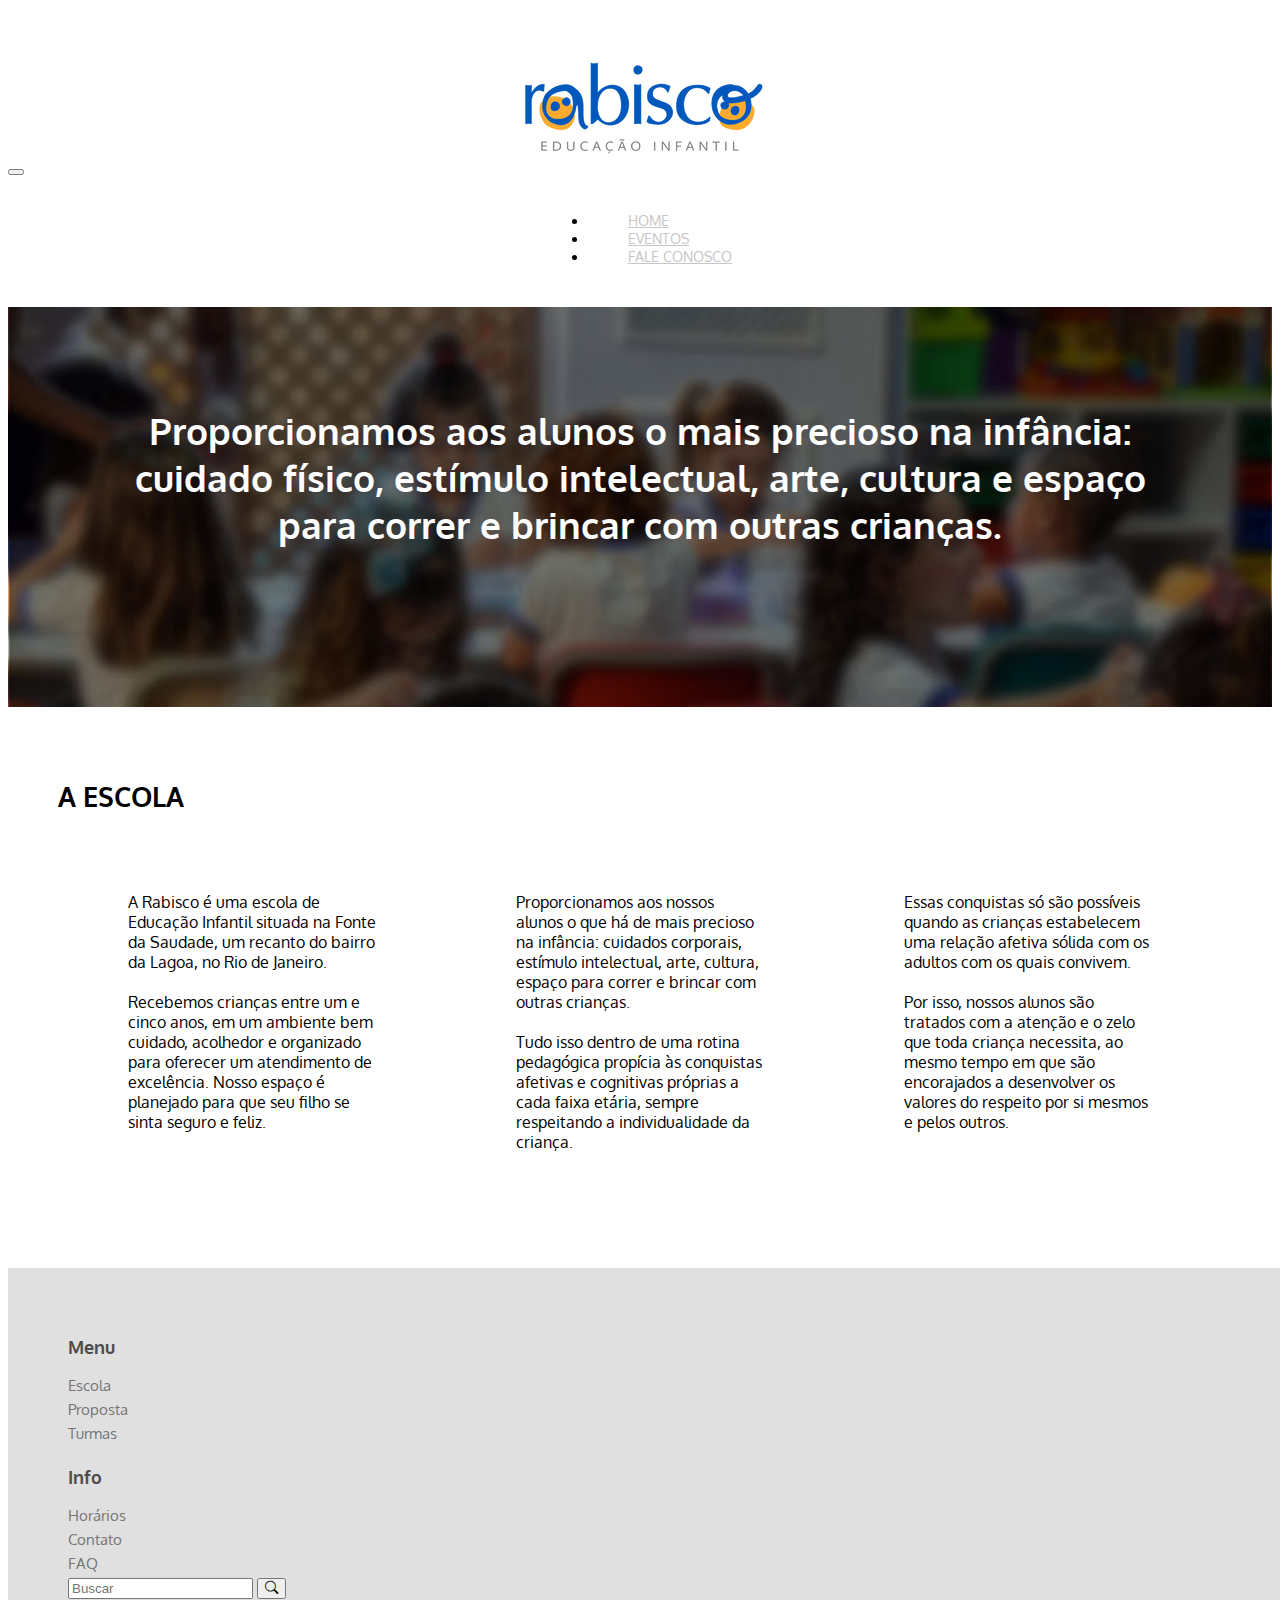
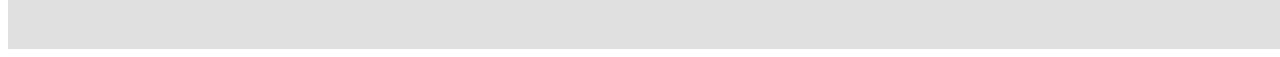
<file: aula-10-html-css/index.html>
<!DOCTYPE html>
<html lang="pt-br">

<head>
    <meta charset="UTF-8">
    <meta http-equiv="X-UA-Compatible" content="IE=edge">
    <meta name="viewport" content="width=device-width, initial-scale=1.0">
    <title>Dever Aula 12</title>
    <link rel="stylesheet" href="./css/estilo.css">
    <link href="https://cdn.jsdelivr.net/npm/bootstrap@5.3.0-alpha1/dist/css/bootstrap.min.css" rel="stylesheet"
        integrity="sha384-GLhlTQ8iRABdZLl6O3oVMWSktQOp6b7In1Zl3/Jr59b6EGGoI1aFkw7cmDA6j6gD" crossorigin="anonymous">
    <link rel="stylesheet" href="https://cdn.jsdelivr.net/npm/bootstrap-icons@1.10.3/font/bootstrap-icons.css">

</head>

<body>

    <main>
        <header class="cabecario">
            <a class="cabecario-logo" href="./index.html">
                <img src="./imagens/logo.png" alt="">
            </a>
            <!--------------------------------------------------------------------------------------------------INICIO DO NAV-->
            <nav class="navbar navbar-expand-lg">
                <div class="container-fluid">
                    <button class="navbar-toggler" type="button" data-bs-toggle="collapse" data-bs-target="#navbarNav"
                        aria-controls="navbarNav" aria-expanded="false" aria-label="Toggle navigation">
                        <span class="navbar-toggler-icon"></span>
                    </button>
                    <div class="collapse navbar-collapse cabecario-itens" id="navbarNav">
                        <ul class="navbar-nav ">
                            <li class="nav-item cabecario-nav-item">
                                <a class="nav-link  active" aria-current="page" href="./index.html">Home</a>
                            </li>
                            <li class="nav-item cabecario-nav-itens">
                                <a class="nav-link" href="./galeria/galeria.html">Eventos</a>
                            </li>
                            <li class="nav-item cabecario-nav-itens">
                                <a class="nav-link" href="../dever-casa-aula12/fale conosco/faleconosco.html">Fale
                                    Conosco</a>
                            </li>
                        </ul>
                    </div>
                </div>
            </nav>
        </header>
        <!--------------------------------------------------------------------------------------------------INICIO SESSAO-->
        <section class="sessao">
            <div class="sessao-primary">
                <h1 class="sessao-primary-titulo">Proporcionamos aos alunos o mais precioso na infância: <br> cuidado
                    físico, estímulo intelectual, arte, cultura e espaço para correr e brincar com outras crianças.</h1>
            </div>
            <section class="sessao-secondary">
                <h2>A Escola</h2>
                <div class="sessao-secondary-text ">
                    <p class="sessao-secondary-paragrafo ">A Rabisco é uma escola de Educação Infantil situada na
                        Fonte da Saudade, um recanto do bairro da Lagoa, no Rio de Janeiro.
                        <br>
                        <br>
                        Recebemos crianças entre um e cinco anos, em um ambiente
                        bem cuidado, acolhedor e organizado para oferecer um atendimento de excelência. Nosso espaço é
                        planejado para que seu filho se sinta seguro e feliz.
                    </p>
                    <p class="sessao-secondary-paragrafo ">Proporcionamos aos nossos alunos o que há de mais
                        precioso na infância: cuidados corporais, estímulo intelectual, arte, cultura, espaço para
                        correr e brincar com outras crianças.
                        <br>
                        <br>
                        Tudo isso dentro de uma rotina pedagógica propícia às
                        conquistas afetivas e cognitivas próprias a cada faixa etária, sempre respeitando a
                        individualidade da criança.
                    </p>

                    <p class="sessao-secondary-paragrafo ">Essas conquistas só são possíveis quando as crianças
                        estabelecem uma relação afetiva sólida com os adultos com os quais convivem.
                        <br>
                        <br>
                        Por isso, nossos alunos são tratados com a atenção e o
                        zelo que toda criança necessita, ao mesmo tempo em que são encorajados a desenvolver os valores
                        do respeito por si mesmos e pelos outros.
                    </p>
                </div>

            </section>
        </section>
        <!--------------------------------------------------------------------------------------------------INICIO DO FOOTER-->
        <footer class="rodape row">
            <div class=" rodape-menu col-3">
                <h3 class="rodape-menu-titulo">Menu</h3>
                <a class="rodape-menu-subtitulo" href="">Escola</a>
                <a class="rodape-menu-subtitulo" href="">Proposta</a>
                <a class="rodape-menu-subtitulo" href="">Turmas</a>
            </div>
            <div class=" rodape-menu col-3">
                <h3 class="rodape-menu-titulo">Info</h3>
                <a class="rodape-menu-subtitulo" href="">Horários</a>
                <a class="rodape-menu-subtitulo" href="">Contato</a>
                <a class="rodape-menu-subtitulo" href="">FAQ</a>
            </div>
            <div class="rodape-menu  col-6 ">
                <div id="custom-search-input">
                    <div class="input-group col-md-12 rodape-menu-buscar">
                        <input type="text" class="form-control input-lg " placeholder="Buscar" />
                        <span class="input-group-btn">
                            <button class="btn btn-dark btn-lg" type="button">
                                <i class="bi bi-search"></i>
                            </button>
                        </span>
                    </div>
                </div>
            </div>
        </footer>
    </main>




    <script src="https://cdn.jsdelivr.net/npm/bootstrap@5.3.0-alpha1/dist/js/bootstrap.bundle.min.js"
        integrity="sha384-w76AqPfDkMBDXo30jS1Sgez6pr3x5MlQ1ZAGC+nuZB+EYdgRZgiwxhTBTkF7CXvN"
        crossorigin="anonymous"></script>
</body>

</html>
</file>
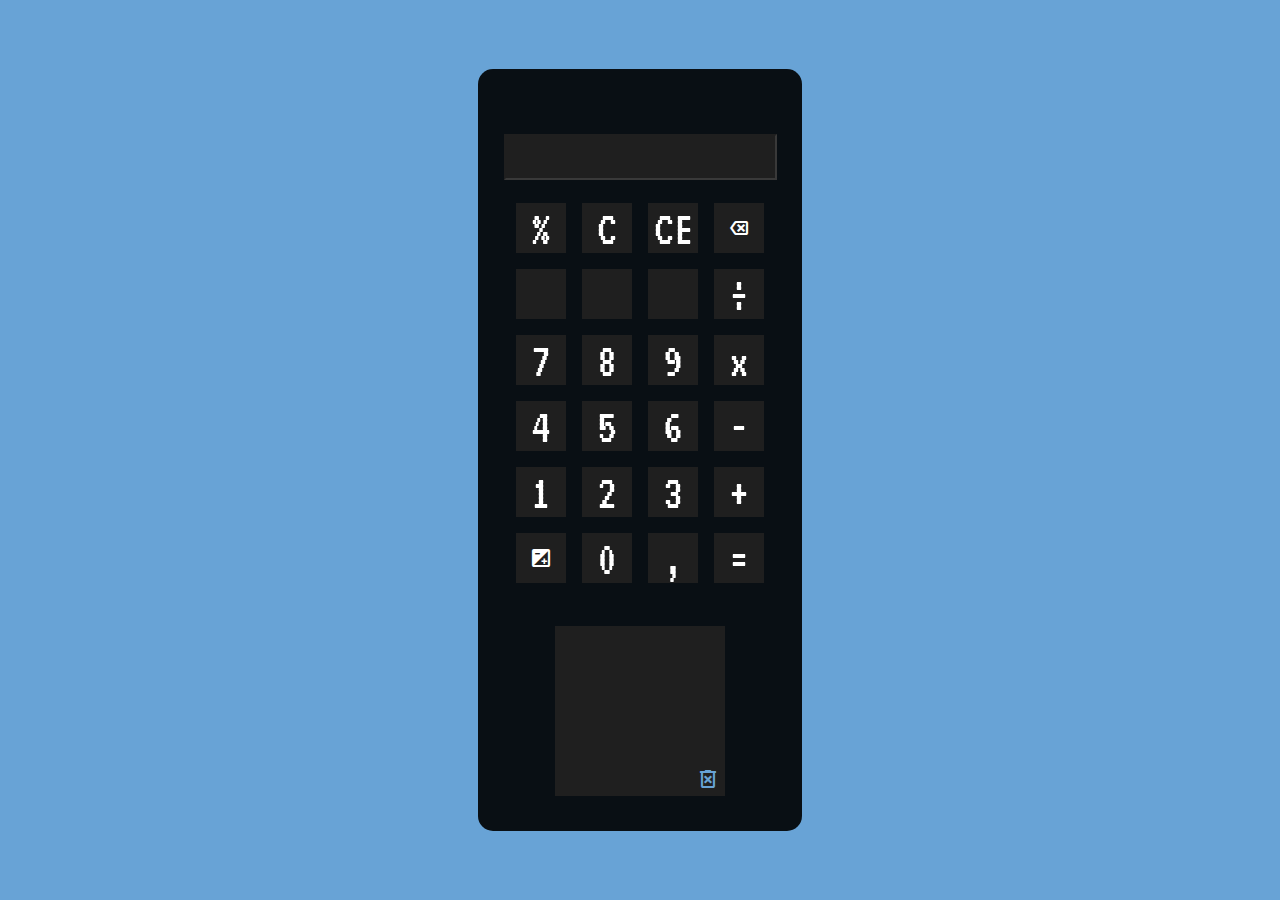
<file: calculadora-js/index.html>
<!DOCTYPE html>
<html lang="pt-br">

<head>
    <meta charset="UTF-8">
    <meta http-equiv="X-UA-Compatible" content="IE=edge">
    <meta name="viewport" content="width=device-width, initial-scale=1.0">
    <title>Calculadora</title>
    <link rel="stylesheet" href="./css/estilo.css">
    <link rel="stylesheet"
        href="https://fonts.googleapis.com/css2?family=Material+Symbols+Outlined:opsz,wght,FILL,GRAD@20..48,100..700,0..1,-50..200" />
</head>

<body>



    <main>
        <header>
            <input type="text" disabled id="resultado" />
        </header>

        
        <section>
            <button class="botao">%</button>
            <button onclick="btnC()" class="botao">C</button>
            <button onclick="btnCE()" class="botao">CE</button>
            <button onclick="btnDel()" class="botao icone">
                <span class="material-symbols-outlined  "> backspace</span>
            </button>

            <button type="button" class="botao"></button>
            <button type="button" class="botao"></button>
            <button type="button" class="botao"></button>
            <button type="button" onclick="btnOp('/')" class="botao">÷</button>

            <button type="button" onclick="insert('7')" class="botao">7</button>
            <button type="button" onclick="insert('8')" class="botao">8</button>
            <button type="button" onclick="insert('9')" class="botao">9</button>
            <button type="button" onclick="btnOp('x')" class="botao">x</button>

            <button type="button" onclick="insert('4')" class="botao">4</button>
            <button type="button" onclick="insert('5')" class="botao">5</button>
            <button type="button" onclick="insert('6')" class="botao">6</button>
            <button type="button" onclick="btnOp('-')" class="botao">-</button>

            <button type="button" onclick="insert('1')" class="botao">1</button>
            <button type="button" onclick="insert('2')" class="botao">2</button>
            <button type="button" onclick="insert('3')" class="botao">3</button>
            <button type="button" onclick="btnOp('+')" class="botao">+</button>

            <button type="button" onclick="btnPn()" class="botao icone">
                <span class="material-symbols-outlined "> exposure </span>
            </button>
            <button type="button" onclick="insert('0')" class="botao">0</button>
            <button type="button" onclick="insert(',')" class="botao">,</button>
            <button type="button" onclick="btnIgual()" class="botao">=</button>
        </section>

        <section class="sessaohistorico">
            <div  class="bobina">
                <span onclick="btnDelh()"  class="material-symbols-outlined lixeira">
                    delete_forever
                    </span>
                    <span id="historico"></span>
            </div>
        </section>
    </main>





    <script src="./js/./js.js"></script>
</body>

</html>
</file>
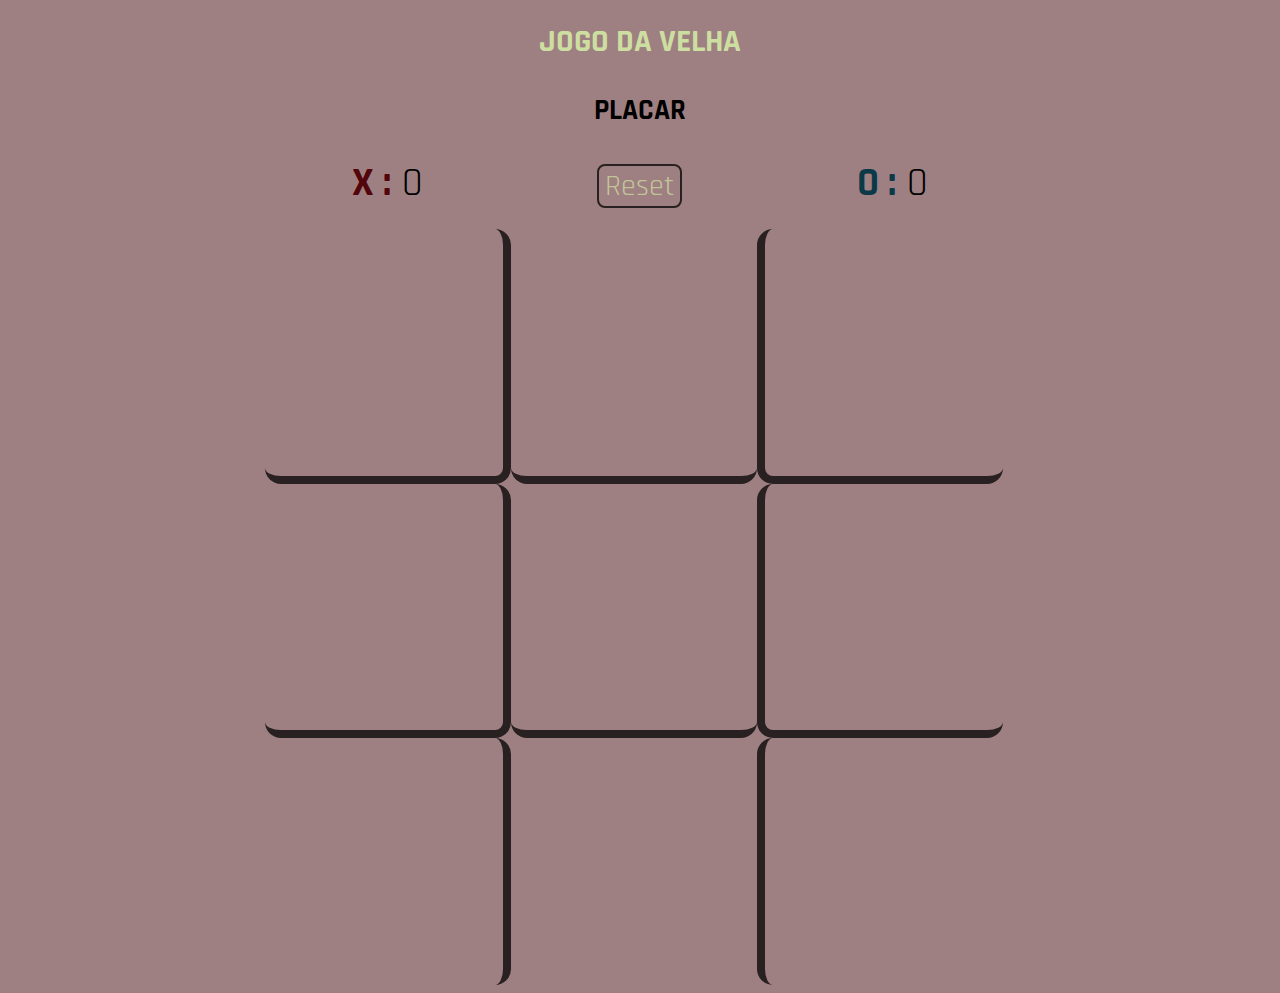
<file: jogo-da-velha-js/index.html>
<!DOCTYPE html>
<html lang="pt-br">

<head>
    <meta charset="UTF-8">
    <meta http-equiv="X-UA-Compatible" content="IE=edge">
    <meta name="viewport" content="width=device-width, initial-scale=1.0">
    <title>Jogo da Velha</title>
    <link rel="stylesheet" href="./css/velha.css">
    <link rel="preconnect" href="https://fonts.googleapis.com">
    <link rel="preconnect" href="https://fonts.gstatic.com" crossorigin>
    <link
        href="https://fonts.googleapis.com/css2?family=Indie+Flower&family=Poppins:wght@100&family=Rajdhani:wght@300&family=VT323&display=swap"
        rel="stylesheet">
</head>

<body>

    <main>
        <header>
            <h1> jogo da velha</h1>
        </header>
        <section id="controles">
            <div class="placar">
                <h3>Placar </h3>
                <div class="placarjogadores">
                    <div class="jogadorX">
                        <span class="xPlacar">X :</span> <span id="placarX">0</span>
                    </div>
                    <div>
                        <button class="btnJogar">Reset</button>
                    </div>
                    <div class="jogadorO">
                        <span class="oPlacar">O :</span> <span id="placarO">0</span>
                    </div>
                </div>

            </div>
        </section>


        <section id="jogo">
            <div class="casa casasBorderR casasBorderB"></div> <!--0-->
            <div class="casa casasBorderB"></div> <!--1-->
            <div class="casa casasBorderL casasBorderB"></div> <!--2-->

            <div class="casa casasBorderR casasBorderB"></div> <!--3-->
            <div class="casa casasBorderB"></div> <!--4-->
            <div class="casa casasBorderL casasBorderB"></div> <!--5-->

            <div class="casa casasBorderR"></div> <!--6-->
            <div class="casa"></div> <!--7-->
            <div class="casa casasBorderL"></div> <!--8-->
        </section>

    </main>



    <script src="https://code.jquery.com/jquery-3.6.4.min.js"
        integrity="sha256-oP6HI9z1XaZNBrJURtCoUT5SUnxFr8s3BzRl+cbzUq8=" crossorigin="anonymous"></script>
    <script src="./js/velha.js"></script>
</body>

</html>
</file>
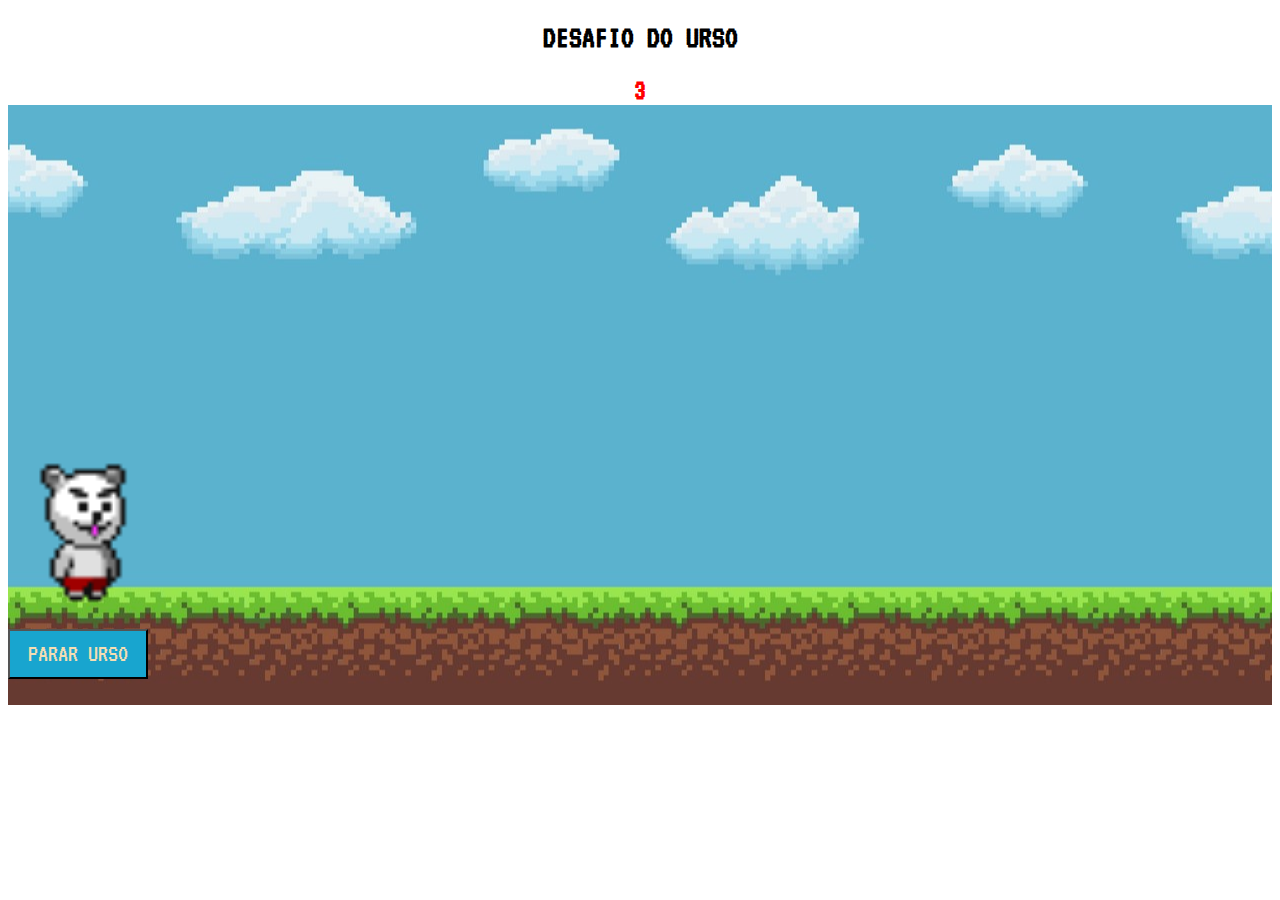
<file: urso-js/index.html>
<!DOCTYPE html>
<html lang="pt-br">

<head>
    <meta charset="UTF-8">
    <meta http-equiv="X-UA-Compatible" content="IE=edge">
    <meta name="viewport" content="width=device-width, initial-scale=1.0">
    <title>Desafio do Urso</title>
    <link rel="preconnect" href="https://fonts.googleapis.com">
    <link rel="preconnect" href="https://fonts.gstatic.com" crossorigin>
    <link href="https://fonts.googleapis.com/css2?family=VT323&display=swap" rel="stylesheet">
    <style>
       

        h1 {
            text-align: center;
            font-family: 'VT323', monospace;
        }

        #divTempo {
            font-family: 'VT323', monospace;
            font-weight: bolder;
            font-size: 30px;
            text-align: center;
            color: red;

        }

        #img-urso {
            margin-top: 355px;
           
        }

        .botao {
            font-family: 'VT323', monospace;
            background-color: rgb(24, 165, 207);
            color: wheat;
            width: 140px;
            height: 50px;
            font-size: 25px;
            margin-top: 15px;
        }

        .div-urso {
            height: 600px;
            background-image: url(./img/bg1.jpg);
            background-position: center;
            background-size: auto;
            
        }
    </style>
</head>

<body>

    <h1>DESAFIO DO URSO</h1>
    <div id="divTempo">3</div>
    <!-- PRELOAD DAS IMAGENS -->
    <img src="./img/parado.png" style="display: none;">
    <img src="./img/direita.png" style="display: none;">
    <img src="./img/esquerda.png" style="display: none;">

    <!-- Urso -->
<div class="div-urso">
    <img src="./img/parado.png" id="img-urso" height="150px">
    <br>
     <button class="botao" id="botao" onclick="paraurso()">PARAR URSO </button>
</div>

   



    <script src="./js/urso.js"></script>
</body>

</html>
</file>
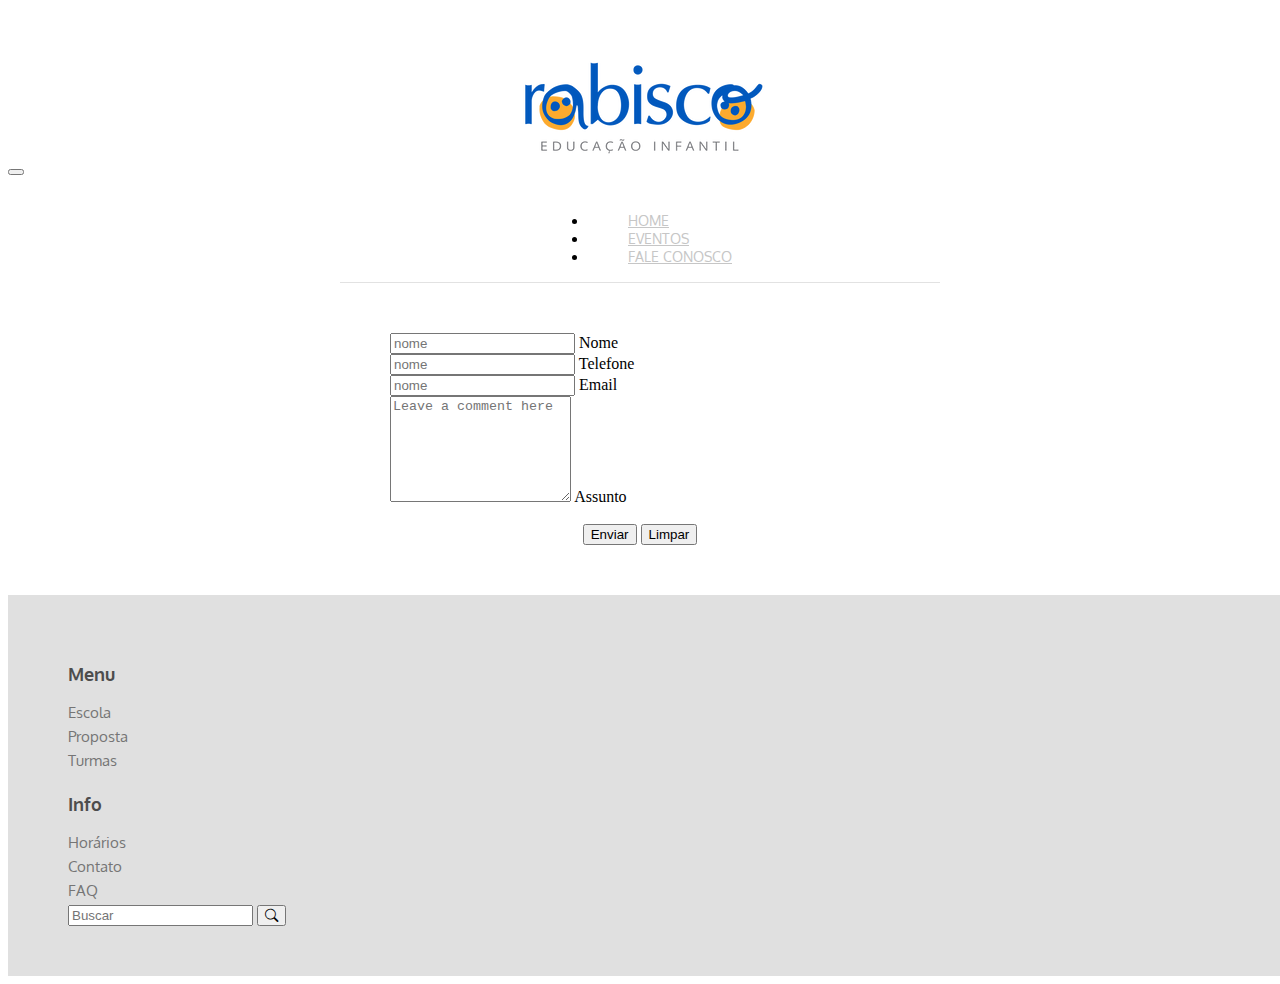
<file: aula-10-html-css/fale conosco/faleconosco.html>
<!DOCTYPE html>
<html lang="pt-br">

<head>
    <meta charset="UTF-8">
    <meta http-equiv="X-UA-Compatible" content="IE=edge">
    <meta name="viewport" content="width=device-width, initial-scale=1.0">
    <title>Dever Aula 12</title>
    <link rel="stylesheet" href="../css/estilo.css">
    <link href="https://cdn.jsdelivr.net/npm/bootstrap@5.3.0-alpha1/dist/css/bootstrap.min.css" rel="stylesheet"
        integrity="sha384-GLhlTQ8iRABdZLl6O3oVMWSktQOp6b7In1Zl3/Jr59b6EGGoI1aFkw7cmDA6j6gD" crossorigin="anonymous">
    <link rel="stylesheet" href="https://cdn.jsdelivr.net/npm/bootstrap-icons@1.10.3/font/bootstrap-icons.css">

</head>

<body>

    <main>

        
        <header class="cabecario">
            <a class="cabecario-logo" href="../index.html">
                <img src="../imagens/logo.png" alt="">
            </a>
            <!--------------------------------------------------------------------------------------------------INICIO DO NAV-->
            <nav class="navbar navbar-expand-lg">
                <div class="container-fluid">
                    <button class="navbar-toggler" type="button" data-bs-toggle="collapse" data-bs-target="#navbarNav"
                        aria-controls="navbarNav" aria-expanded="false" aria-label="Toggle navigation">
                        <span class="navbar-toggler-icon"></span>
                    </button>
                    <div class="collapse navbar-collapse cabecario-itens" id="navbarNav">
                        <ul class="navbar-nav ">
                            <li class="nav-item cabecario-nav-item">
                                <a class="nav-link  active" aria-current="page" href="../index.html">Home</a>
                            </li>
                            <li class="nav-item cabecario-nav-itens">
                                <a class="nav-link" href="../galeria/galeria.html">Eventos</a>
                            </li>
                            <li class="nav-item cabecario-nav-itens">
                                <a class="nav-link" href="./faleconosco.html">Fale Conosco</a>
                            </li>
                        </ul>
                    </div>
                </div>
            </nav>
        </header>
        <!--------------------------------------------------------------------------------------------------------------------- INICIO SESSAO -->

        <section id="formulario">

            <form>
                <div class="form-floating mb-2">
                    <input type="text" class="form-control" id="floatingInput" placeholder="nome">
                    <label for="floatingInput"> Nome </label>
                </div>
                <div class="form-floating mb-2">
                    <input type="numbr" class="form-control" id="floatingInput" placeholder="nome">
                    <label for="floatingInput"> Telefone</label>
                </div>
                <div class="form-floating mb-2">
                    <input type="text" class="form-control" id="floatingInput" placeholder="nome">
                    <label for="floatingInput"> Email</label>
                </div>

                <div class="form-floating mb-2">
                    <textarea class="form-control" placeholder="Leave a comment here" id="floatingTextarea2"
                        style="height: 100px"></textarea>
                    <label for="floatingTextarea2">Assunto</label>
                </div>
                <br>
                <div id="cadastro">
                    <button type="button" class="btn btn-outline-secondary">Enviar</button>
                    <button type="reset" class="btn btn-outline-secondary">Limpar</button>
                </div>
            </form>
        </section>


        <!--------------------------------------------------------------------------------------------------INICIO DO FOOTER-->

        <footer class="rodape row">
            <div class=" rodape-menu col-3">
                <h3 class="rodape-menu-titulo">Menu</h3>
                <a class="rodape-menu-subtitulo" href="">Escola</a>
                <a class="rodape-menu-subtitulo" href="">Proposta</a>
                <a class="rodape-menu-subtitulo" href="">Turmas</a>
            </div>
            <div class=" rodape-menu col-3">
                <h3 class="rodape-menu-titulo">Info</h3>
                <a class="rodape-menu-subtitulo" href="">Horários</a>
                <a class="rodape-menu-subtitulo" href="">Contato</a>
                <a class="rodape-menu-subtitulo" href="">FAQ</a>
            </div>
            <div class="rodape-menu  col-6 ">
                <div id="custom-search-input">
                    <div class="input-group col-md-12 rodape-menu-buscar">
                        <input type="text" class="form-control input-lg " placeholder="Buscar" />
                        <span class="input-group-btn">
                            <button class="btn btn-dark btn-lg" type="button">
                                <i class="bi bi-search"></i>
                            </button>
                        </span>
                    </div>
                </div>
            </div>
        </footer>
    </main>




    <script src="https://cdn.jsdelivr.net/npm/bootstrap@5.3.0-alpha1/dist/js/bootstrap.bundle.min.js"
        integrity="sha384-w76AqPfDkMBDXo30jS1Sgez6pr3x5MlQ1ZAGC+nuZB+EYdgRZgiwxhTBTkF7CXvN"
        crossorigin="anonymous"></script>
</body>

</html>
</file>
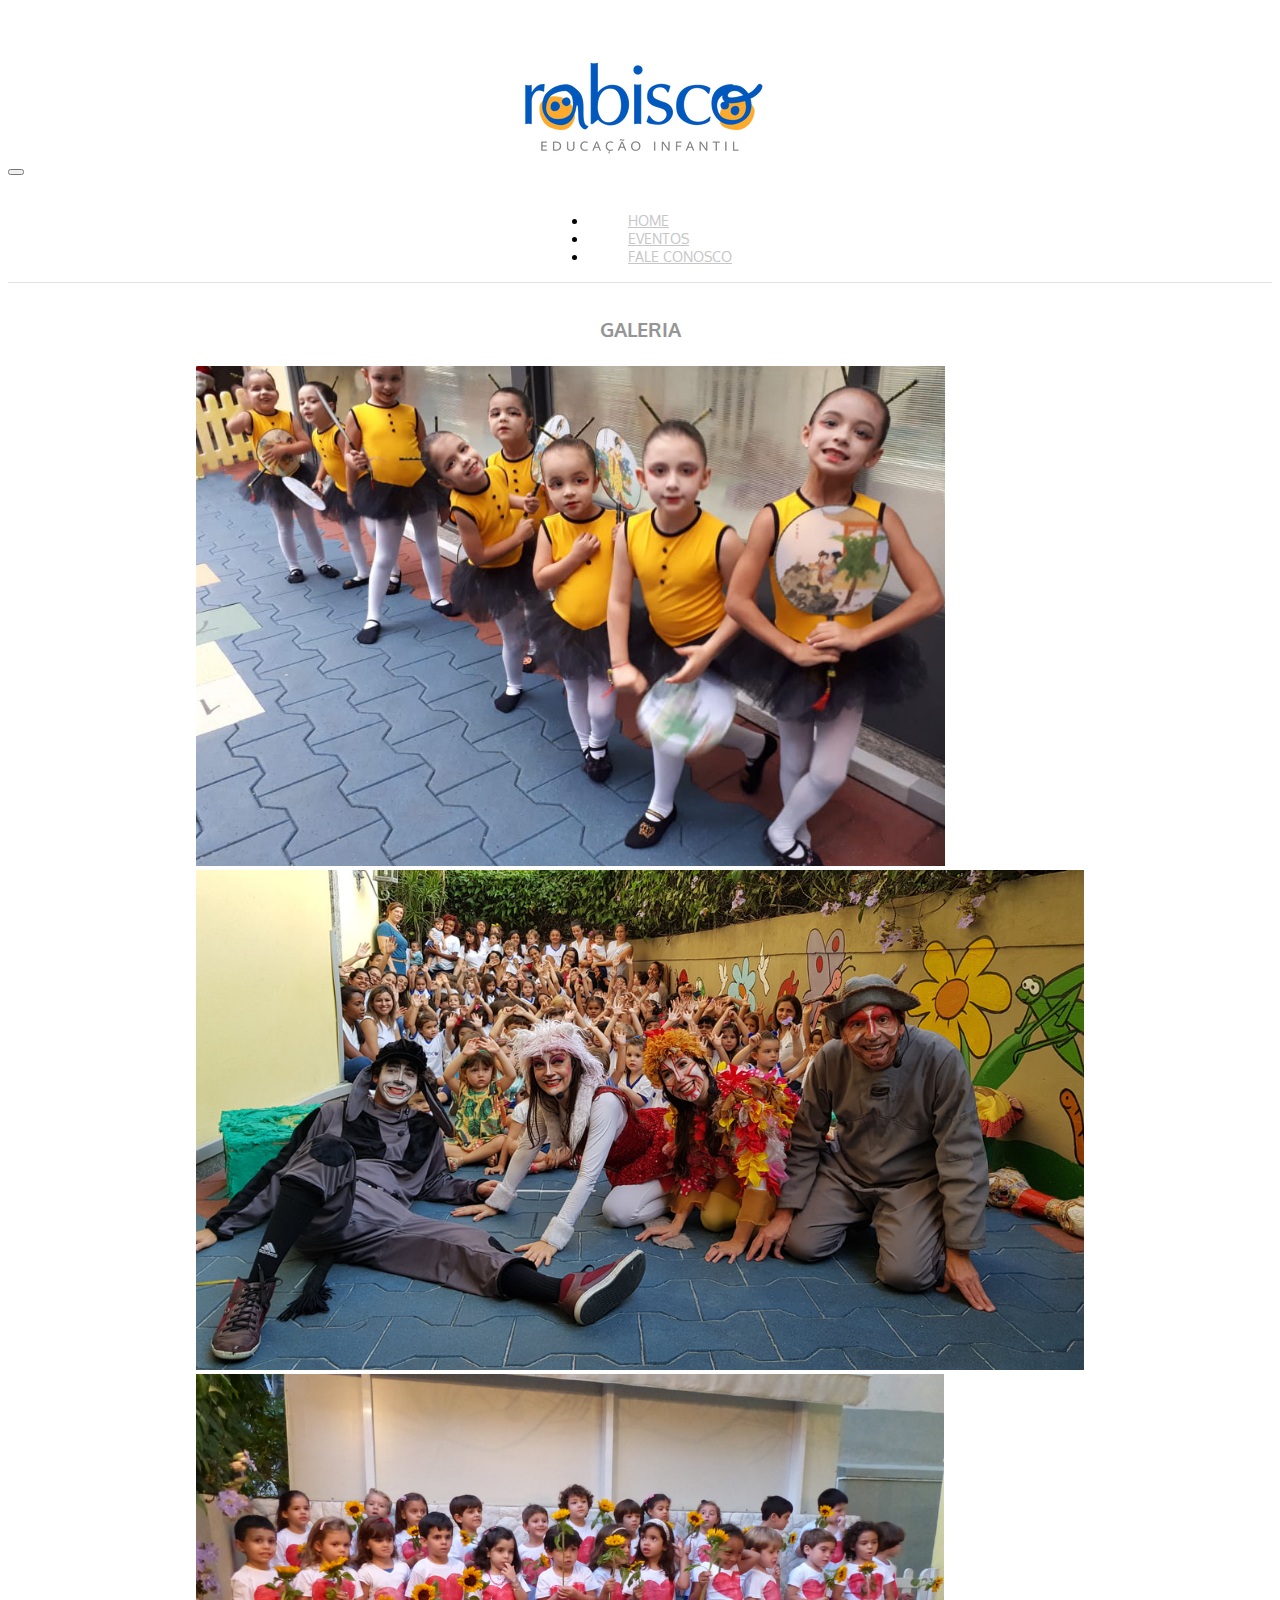
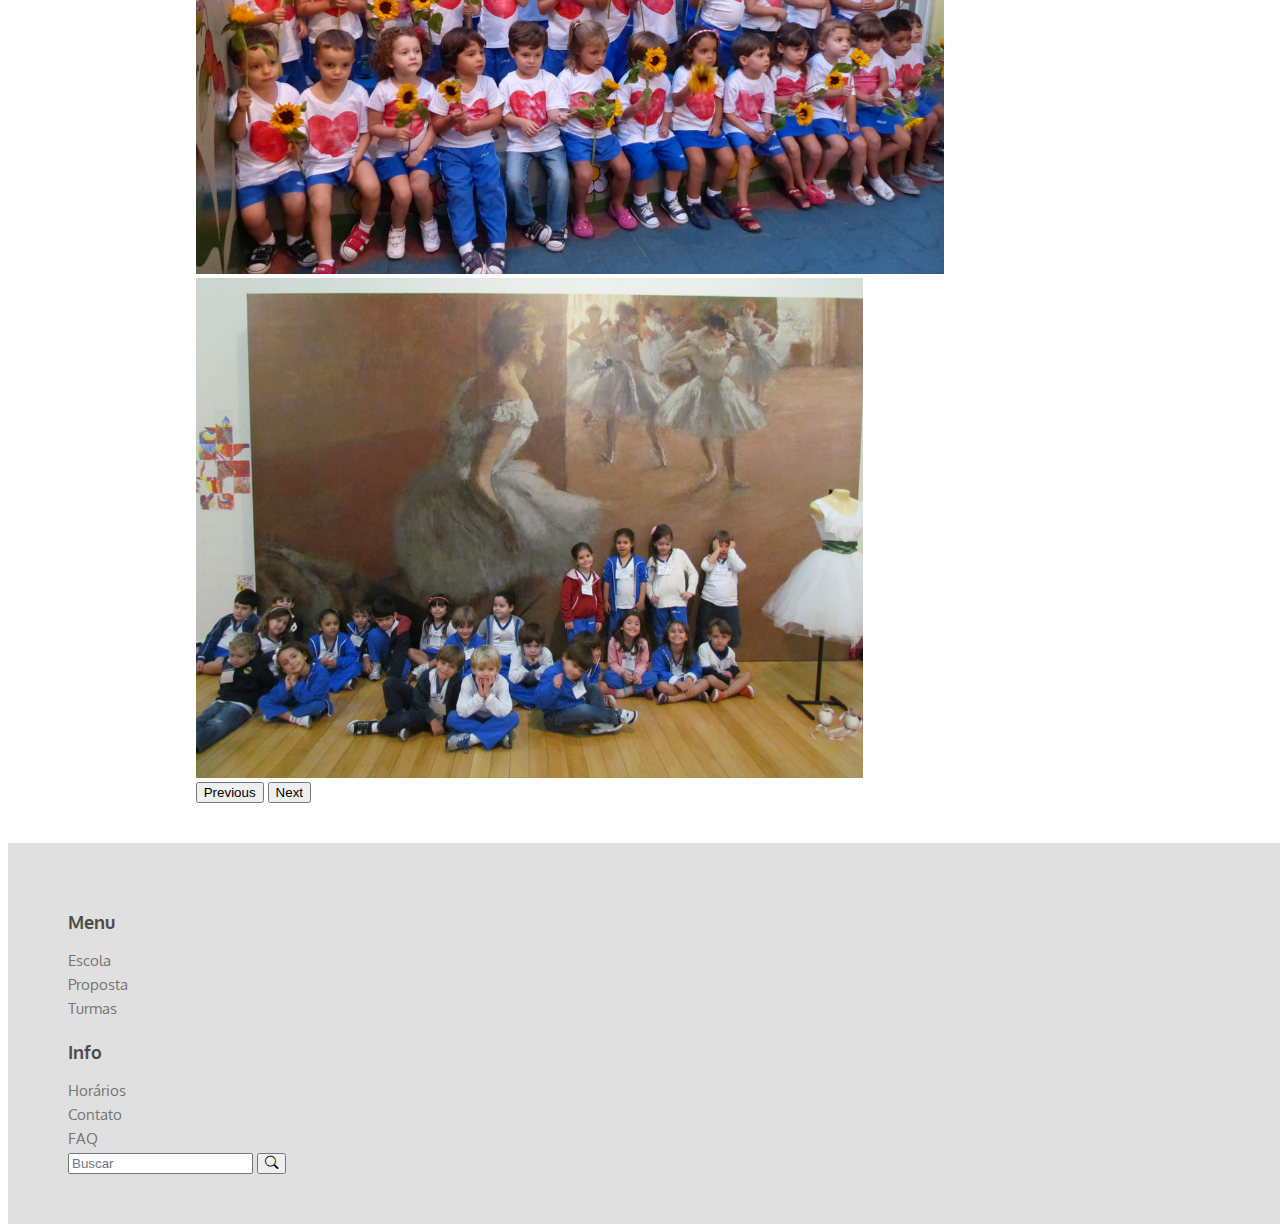
<file: aula-10-html-css/galeria/galeria.html>
<!DOCTYPE html>
<html lang="pt-br">

<head>
  <meta charset="UTF-8">
  <meta http-equiv="X-UA-Compatible" content="IE=edge">
  <meta name="viewport" content="width=device-width, initial-scale=1.0">
  <title>Dever Aula 12</title>
  <link rel="stylesheet" href="../css/estilo.css">
  <link href="https://cdn.jsdelivr.net/npm/bootstrap@5.3.0-alpha1/dist/css/bootstrap.min.css" rel="stylesheet"
    integrity="sha384-GLhlTQ8iRABdZLl6O3oVMWSktQOp6b7In1Zl3/Jr59b6EGGoI1aFkw7cmDA6j6gD" crossorigin="anonymous">
  <link rel="stylesheet" href="https://cdn.jsdelivr.net/npm/bootstrap-icons@1.10.3/font/bootstrap-icons.css">

</head>

<body>

  <main>
    <header class="cabecario">
      <a class="cabecario-logo" href="../index.html">
        <img src="../imagens/logo.png" alt="">
      </a>
      <!--------------------------------------------------------------------------------------------------INICIO DO NAV-->
      <nav class="navbar navbar-expand-lg">
        <div class="container-fluid">
          <button class="navbar-toggler" type="button" data-bs-toggle="collapse" data-bs-target="#navbarNav"
            aria-controls="navbarNav" aria-expanded="false" aria-label="Toggle navigation">
            <span class="navbar-toggler-icon"></span>
          </button>
          <div class="collapse navbar-collapse cabecario-itens" id="navbarNav">
            <ul class="navbar-nav ">
              <li class="nav-item cabecario-nav-item">
                <a class="nav-link  active" aria-current="page" href="../index.html">Home</a>
              </li>
              <li class="nav-item cabecario-nav-itens">
                <a class="nav-link" href="./galeria.html">Eventos</a>
              </li>
              <li class="nav-item cabecario-nav-itens">
                <a class="nav-link" href="../fale conosco/faleconosco.html">Fale Conosco</a>
              </li>
            </ul>
          </div>
        </div>
      </nav>
    </header>
    <!--------------------------------------------------------------------------------------------------------------------- INICIO SESSAO -->
    <section class="sessao-galeria">
      <h1 class="sessao-galeria-titulo"> Galeria </h1>
      <div id="carouselExampleFade" class="carousel teste slide carousel-fade">
        <div class="carousel-inner">
          <div class="carousel-item active">
            <img src="../imagens/foto1.jpg" class="d-block sessao-galeria-imagem" alt="...">
          </div>
          <div class="carousel-item">
            <img src="../imagens/foto2.jpg" class="d-block sessao-galeria-imagem" alt="...">
          </div>
          <div class="carousel-item">
            <img src="../imagens/foto3.jpg" class="d-block sessao-galeria-imagem" alt="...">
          </div>
          <div class="carousel-item">
            <img src="../imagens/fptp4.jpg" class="d-block sessao-galeria-imagem" alt="...">
          </div>
        </div>
        <button class="carousel-control-prev" type="button" data-bs-target="#carouselExampleFade" data-bs-slide="prev">
          <span class="carousel-control-prev-icon" aria-hidden="true"></span>
          <span class="visually-hidden">Previous</span>
        </button>
        <button class="carousel-control-next" type="button" data-bs-target="#carouselExampleFade" data-bs-slide="next">
          <span class="carousel-control-next-icon" aria-hidden="true"></span>
          <span class="visually-hidden">Next</span>
        </button>
      </div>

    </section>



    <!--------------------------------------------------------------------------------------------------INICIO DO FOOTER-->

    <footer class="rodape row">
      <div class=" rodape-menu col-3">
        <h3 class="rodape-menu-titulo">Menu</h3>
        <a class="rodape-menu-subtitulo" href="">Escola</a>
        <a class="rodape-menu-subtitulo" href="">Proposta</a>
        <a class="rodape-menu-subtitulo" href="">Turmas</a>
      </div>
      <div class=" rodape-menu col-3">
        <h3 class="rodape-menu-titulo">Info</h3>
        <a class="rodape-menu-subtitulo" href="">Horários</a>
        <a class="rodape-menu-subtitulo" href="">Contato</a>
        <a class="rodape-menu-subtitulo" href="">FAQ</a>
      </div>
      <div class="rodape-menu  col-6 ">
        <div id="custom-search-input">
          <div class="input-group col-md-12 rodape-menu-buscar">
            <input type="text" class="form-control input-lg " placeholder="Buscar" />
            <span class="input-group-btn">
              <button class="btn btn-dark btn-lg" type="button">
                <i class="bi bi-search"></i>
              </button>
            </span>
          </div>
        </div>
      </div>
    </footer>
  </main>




  <script src="https://cdn.jsdelivr.net/npm/bootstrap@5.3.0-alpha1/dist/js/bootstrap.bundle.min.js"
    integrity="sha384-w76AqPfDkMBDXo30jS1Sgez6pr3x5MlQ1ZAGC+nuZB+EYdgRZgiwxhTBTkF7CXvN"
    crossorigin="anonymous"></script>
</body>

</html>
</file>
<file: aula-10-html-css/css/estilo.css>
@import url('https://fonts.googleapis.com/css2?family=Fira+Code:wght@400;700&family=Montserrat&family=Nunito&family=Oxygen&family=Roboto&display=swap');

.cabecario-logo {
    display: flex;
    justify-content: center;
    padding-top: 50px;
}

.cabecario-itens {
    display: flex;
    justify-content: space-around;
    padding-top: 20px;
}

.nav-link {
    color: rgb(198, 198, 198) !important;
    font-family: 'Oxygen', sans-serif !important;
    font-size: 14px !important;
    font-weight: 400;
    padding-left: 40px !important;
    text-transform: uppercase;
}

nav a:hover {
    color: #415161 !important;
}

.sessao-primary {
    background-image: url(../imagens/backg.jpg);
    background-size: cover;
    height: 400px;

}

h1 {
    padding: 100px;
    font-family: 'Oxygen', sans-serif !important;
    color: white !important;
    font-size: 37px !important;
    text-align: center !important;
}

.sessao-secondary {
    padding: 50px;
    padding-bottom: 100px;

}

.sessao-secondary-text {
    display: flex;
    flex-direction: row;
    text-align: left;


}

.sessao-secondary-paragrafo {
    width: 50% !important;
    padding: 0 70px !important;
    font-family: 'Oxygen', sans-serif;
}

h2 {
    font-family: 'Oxygen', sans-serif;
    text-transform: uppercase;
    padding-bottom: 40px;
    font-size: 27px !important;
}

.rodape {
    width: 100%;
    padding: 50px 0 50px 60px;
    background-color: #69696935;

}

.rodape-menu {
    display: flex;
    flex-direction: column;
}

.rodape-menu-titulo {
    font-family: 'Oxygen', sans-serif;
    font-size: 18px;
    color: #4d4d4d;
    font-weight: bolder;
}

.rodape-menu-subtitulo {
    font-family: 'Oxygen', sans-serif;
    font-size: 15px;
    color: #757575;
    text-decoration: none;
    padding-bottom: 5px;
}

.rodape-menu-buscar {
    width: 50% !important;
}

.sessao-galeria {
    display: flex;
    justify-content: center!important;
    flex-direction: column;
    border-top: 0.5px solid rgba(128, 128, 128, 0.229);
    padding-bottom: 40px;
}

.sessao-galeria-titulo {
    color: rgb(149, 149, 149) !important;
    font-size: 20px!important;
    text-transform: uppercase;
    text-align:center!important;
    padding: 20px 0 10px 0!important;
}

.sessao-galeria-imagem {
    height: 500px;
    width: auto;
}

#carouselExampleFade {
    margin: 0 auto !important;
}

#formulario {
    margin: 0 auto;
    width: 500px;
    padding: 50px;
    border-top: 0.5px solid rgba(128, 128, 128, 0.229);
}

#cadastro {
    text-align: center;
}
</file>
<file: calculadora-js/css/estilo.css>
@import url('https://fonts.googleapis.com/css2?family=VT323&display=swap');



body {
    background-color: rgb(104, 163, 214);
    color: white;
    text-align: center;
}





main {
    position: absolute;
    background-color: rgba(0, 0, 0, 0.909);
    top: 50%;
    left: 50%;
    transform: translate(-50%, -50%);
    border-radius: 15px;
    padding: 15px;
  
}

#resultado {
    height: 40px;
    width: auto;
    font-size: 20px;
    background-color: rgb(31, 31, 31);
    color: rgba(104, 163, 214, 0.874);
}

header {
    text-align: center;
    margin-top: 50px;
    
}

section {
    display: grid;
    grid-template-columns: auto auto auto auto;
    gap: 10px;
    padding: 20px;
}

.botao {
    width: 50px;
    height: 50px;
    font-size: 50px;
    cursor: pointer;
    margin: 3px;
    background-color: rgb(31, 31, 31);
    border: none;
    color: white;
    font-family: 'VT323', monospace;
}

.botao:hover {
    background-color:rgba(104, 163, 214, 0.874);
}


.icone {
    font-size: 40px;
}


.bobina {
    width: 150px;
    min-height: 150px;
    padding: 10px;
    font-family: 'VT323', monospace;
    margin: 0 auto;
    background-color: rgb(31, 31, 31);
    color: rgb(104, 163, 214);
    font-size: 20px;
    position: relative;
}

.sessaohistorico {
    display: flex;
    flex-direction: row;
}


.lixeira {
    position: absolute;
    bottom: 5px;
    right: 5px;
    cursor: default;
    
}

.lixeira:hover{
    transform: scale(1.1);
}
</file>
<file: jogo-da-velha-js/css/velha.css>
@import url('https://fonts.googleapis.com/css2?family=VT323&display=swap');


body {
    background-color: #9F8082;
}

main {
    margin: 0 auto;
    width: 750px;
}

#jogo {
    display: grid;
    grid-template-columns: 246px 246px 246px;
}

#jogo div {
    height: 246.6px;
    text-align: center;
    font-size: 200px;
    font-family: 'Rajdhani', sans-serif;
}

.casasBorderR {
    border-right: 8px solid rgba(0, 0, 0, 0.748);
    border-radius: 16px;
}

.casasBorderL {
    border-left: 8px solid rgba(0, 0, 0, 0.748);
    border-radius: 16px;

}

.casasBorderB {
    border-bottom: 8px solid rgba(0, 0, 0, 0.748);
    border-radius: 16px;
}

h1 {
    text-align: center;
    color: #cddfa0;
    font-family: 'Rajdhani', sans-serif;
    font-weight: bold;
    text-transform: uppercase;

}

.x {
    color: #52050A;
}

.o {
    color: #0B3948;
}


.vencedor {
    background-color: #cddfa0e4 !important;

}

.btnJogar {
    background-color: transparent;
    font-size: 30px;
    font-family: 'Rajdhani', sans-serif;
    border-radius: 8px;
    color: #cddfa0bd;
    border: 2px solid rgba(0, 0, 0, 0.748);
    
}

.btnJogar:hover {
    background-color:rgba(0, 0, 0, 0.748);
    
}

.placar {
    text-align: center;
    font-family: 'Rajdhani', sans-serif;
    text-transform: uppercase;
    font-size: 25px;
}

.placarjogadores {
    display: flex;
    flex-direction: row;
    justify-content: space-around;
    font-size: 40px;
   
}

.xPlacar {
    font-weight: bolder;
    color: #52050A;
}

.oPlacar {
    font-weight: bolder;
    color: #0B3948;
}

#controles {
    margin-bottom: 20px;
}
</file>
